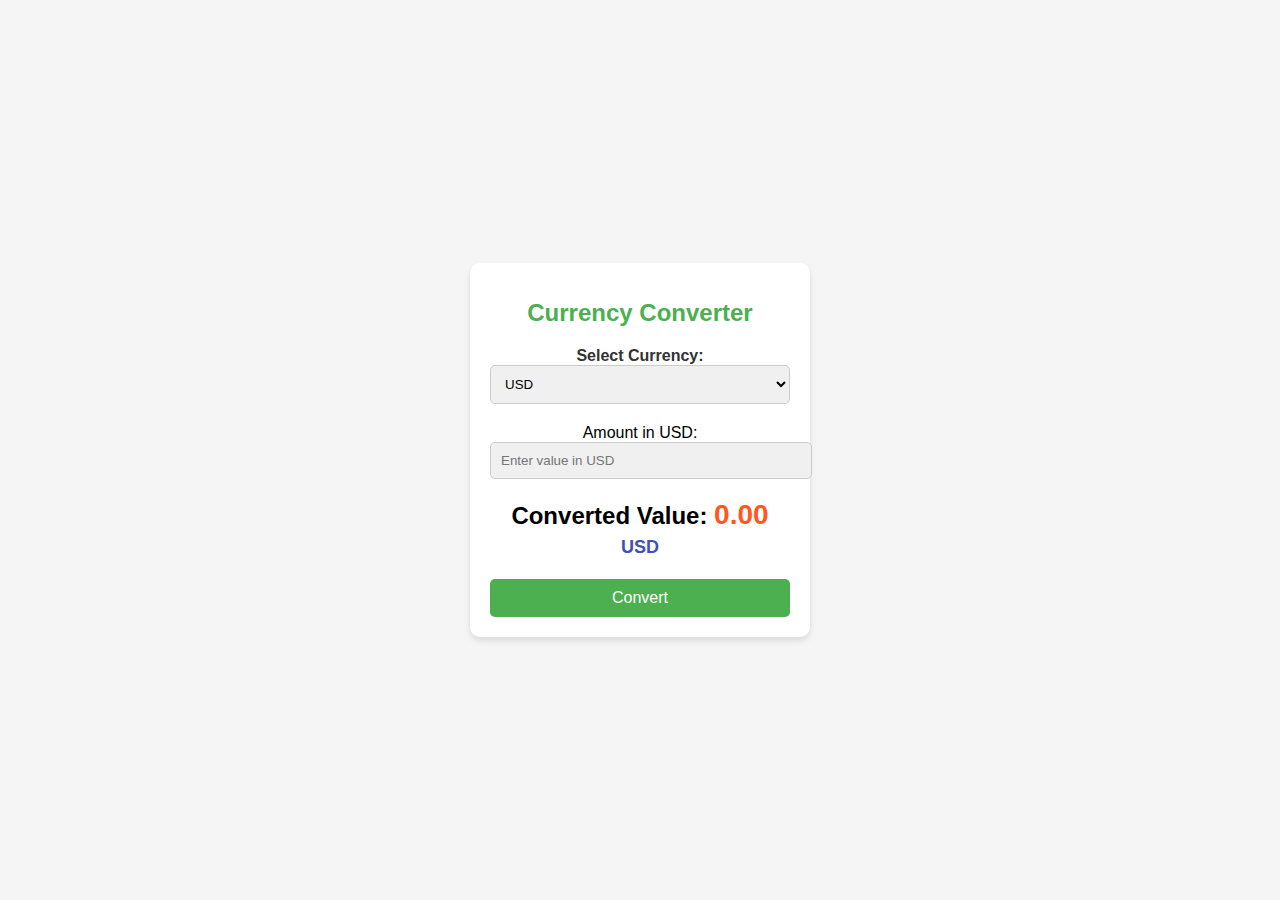
<file: index.html>
<!DOCTYPE html>
<html lang="en">
<head>
    <meta charset="UTF-8">
    <meta name="viewport" content="width=device-width, initial-scale=1.0">
    <title>Currency Converter</title>
    <link rel="stylesheet" href="currency.css">
</head>
<body>
    <div class="container">
        <h1 class="title">Currency Converter</h1>
        <div class="currency-section">
            <label for="currency-select">Select Currency:</label>
            <select id="currency-select">
                <option value="USD">USD</option>
                <option value="EUR">EUR</option>
                <option value="GBP">GBP</option>
            </select>
        </div>

        <div class="amount-section">
            <label for="amount">Amount in USD:</label>
            <input type="number" id="amount" placeholder="Enter value in USD" />
        </div>

        <div class="result">
            <h2>Converted Value: <span id="converted-value">0.00</span> <span id="currency-symbol">USD</span></h2>
        </div>

        <button id="convert-btn">Convert</button>
    </div>

    <script src="currency.js"></script>
</body>
</html>
</file>
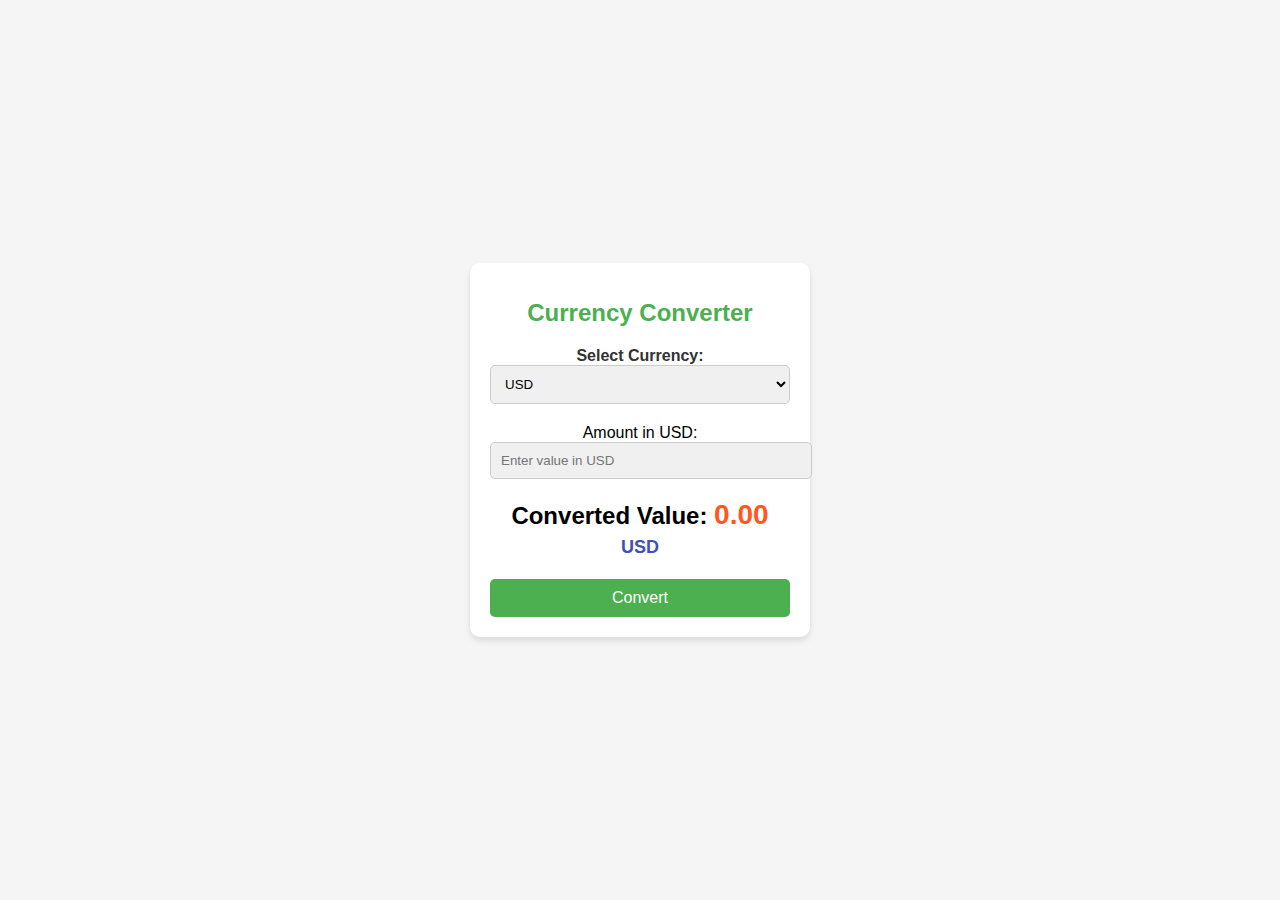
<file: currency.html>
<!DOCTYPE html>
<html lang="en">
<head>
    <meta charset="UTF-8">
    <meta name="viewport" content="width=device-width, initial-scale=1.0">
    <title>Currency Converter</title>
    <link rel="stylesheet" href="currency.css">
</head>
<body>
    <div class="container">
        <h1 class="title">Currency Converter</h1>
        <div class="currency-section">
            <label for="currency-select">Select Currency:</label>
            <select id="currency-select">
                <option value="USD">USD</option>
                <option value="EUR">EUR</option>
                <option value="GBP">GBP</option>
            </select>
        </div>

        <div class="amount-section">
            <label for="amount">Amount in USD:</label>
            <input type="number" id="amount" placeholder="Enter value in USD" />
        </div>

        <div class="result">
            <h2>Converted Value: <span id="converted-value">0.00</span> <span id="currency-symbol">USD</span></h2>
        </div>

        <button id="convert-btn">Convert</button>
    </div>

    <script src="currency.js"></script>
</body>
</html>
</file>
<file: currency.css>
body {
    font-family: Arial, sans-serif;
    background-color: #f5f5f5;
    margin: 0;
    padding: 0;
    display: flex;
    justify-content: center;
    align-items: center;
    height: 100vh;
}

.container {
    background-color: #fff;
    border-radius: 10px;
    box-shadow: 0 4px 6px rgba(0, 0, 0, 0.1);
    padding: 20px;
    width: 300px;
    text-align: center;
}

h1.title {
    color: #4CAF50;
    font-size: 24px;
    margin-bottom: 20px;
}

/* Currency Dropdown */
.currency-section {
    margin-bottom: 20px;
}

.currency-section label {
    font-weight: bold;
    color: #333;
}

select {
    padding: 10px;
    border-radius: 5px;
    border: 1px solid #ccc;
    width: 100%;
    background-color: #f0f0f0;
}

/* Amount Section */
.amount-section {
    margin-bottom: 20px;
}

.amount-section input {
    padding: 10px;
    border-radius: 5px;
    border: 1px solid #ccc;
    width: 100%;
    background-color: #f0f0f0;
}

/* Result Section */
.result {
    margin-bottom: 20px;
}

#converted-value {
    font-weight: bold;
    font-size: 28px;
    color: #FF5722;
}

#currency-symbol {
    font-weight: bold;
    font-size: 18px;
    color: #3F51B5;
}

/* Button */
button {
    background-color: #4CAF50;
    color: white;
    padding: 10px 20px;
    border: none;
    border-radius: 5px;
    cursor: pointer;
    width: 100%;
    font-size: 16px;
}

button:hover {
    background-color: #45a049;
}
</file>
